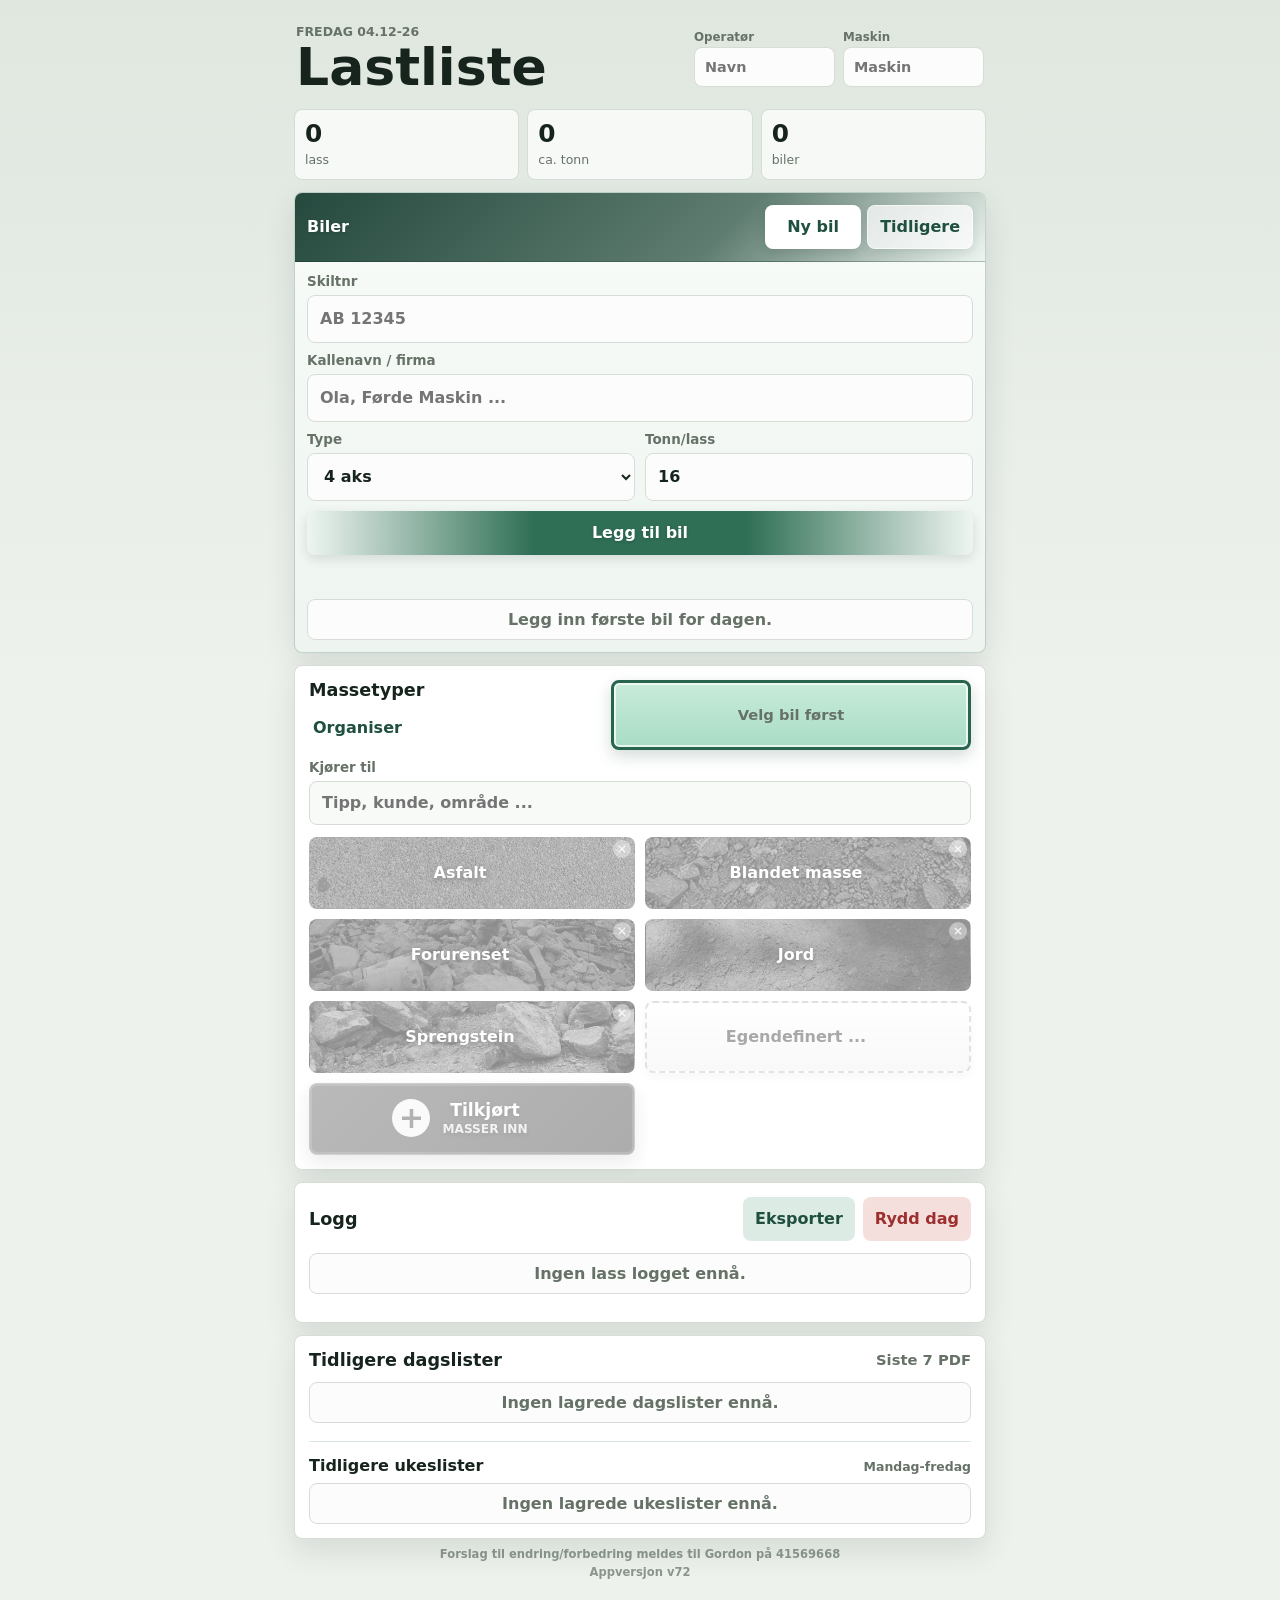
<file: index.html>
<!doctype html>
<html lang="no">
  <head>
    <meta charset="UTF-8" />
    <meta name="viewport" content="width=device-width, initial-scale=1, viewport-fit=cover" />
    <meta name="theme-color" content="#1f3b31" />
    <title>Lastliste</title>
    <link rel="icon" href="./icon.svg" type="image/svg+xml" />
    <link rel="apple-touch-icon" href="./assets/icons/apple-touch-icon.png?v=69" />
    <link rel="manifest" href="./manifest.webmanifest?v=69" />
    <link rel="stylesheet" href="./styles.css?v=72" />
  </head>
  <body>
    <main class="app-shell">
      <header class="topbar">
        <div>
          <p class="eyebrow" id="todayLabel">Dagens lasteliste</p>
          <h1>Lastliste</h1>
        </div>
        <div class="top-actions">
          <form class="crew-form" id="crewForm" autocomplete="off">
            <label>
              Operatør
              <input id="operatorInput" type="text" inputmode="text" placeholder="Navn" />
            </label>
            <label>
              Maskin
              <input id="machineInput" type="text" inputmode="text" placeholder="Maskin" />
            </label>
          </form>
          <button class="icon-button" id="installButton" type="button" hidden aria-label="Installer app">
            <span aria-hidden="true">+</span>
          </button>
        </div>
      </header>

      <section class="summary-strip" aria-label="Dagens oversikt">
        <div>
          <span id="totalLoads">0</span>
          <small>lass</small>
        </div>
        <div>
          <span id="totalTonnes">0</span>
          <small>ca. tonn</small>
        </div>
        <div>
          <span id="activeTrucks">0</span>
          <small>biler</small>
        </div>
      </section>

      <section class="panel truck-panel">
        <div class="section-heading">
          <h2>Biler</h2>
          <div class="truck-heading-actions">
            <button class="primary-button new-truck-button" id="showTruckForm" type="button">Ny bil</button>
            <button class="secondary-button" id="previousTrucksButton" type="button">Tidligere</button>
          </div>
        </div>

        <form class="truck-form" id="truckForm" autocomplete="off">
          <label>
            Skiltnr
            <input id="plateInput" name="plate" type="text" inputmode="text" placeholder="AB 12345" />
          </label>
          <label>
            Kallenavn / firma
            <input id="nameInput" name="name" type="text" inputmode="text" placeholder="Ola, Førde Maskin ..." />
          </label>
          <div class="field-row">
            <label>
              Type
              <select id="axleInput" name="axles">
                <option value="3">3 aks</option>
                <option value="4" selected>4 aks</option>
                <option value="custom">Egendefinert</option>
              </select>
            </label>
            <label>
              Tonn/lass
              <input id="capacityInput" name="capacity" type="number" inputmode="decimal" min="0" step="0.5" value="16" />
            </label>
          </div>
          <div class="truck-form-actions">
            <button class="primary-button" id="addTruckButton" type="submit">Legg til bil</button>
          </div>
          <p class="form-message" id="formMessage" role="status"></p>
        </form>

        <div class="previous-trucks is-hidden" id="previousTrucksPanel"></div>

        <div class="truck-list" id="truckList" aria-label="Registrerte biler"></div>
      </section>

      <section class="panel load-panel">
        <div class="section-heading load-heading">
          <div class="load-title">
            <h2>Massetyper</h2>
            <button class="text-button organize-button" id="organizeButton" type="button">Organiser</button>
          </div>
          <p class="selected-truck" id="selectedTruckLabel">Velg bil først</p>
        </div>
        <label class="destination-field">
          Kjører til
          <input id="destinationInput" type="text" inputmode="text" placeholder="Tipp, kunde, område ..." autocomplete="off" />
          <div class="destination-suggestions is-hidden" id="destinationSuggestions"></div>
        </label>
        <div class="material-grid" id="materialGrid" aria-label="Velg masse"></div>
        <form class="custom-entry is-hidden" id="customEntry" autocomplete="off">
          <label>
            Egen masse
            <input id="customMaterialInput" type="text" inputmode="text" placeholder="MYRMASSE" />
          </label>
          <div class="custom-entry-actions">
            <button class="primary-button" id="saveCustomMaterial" type="submit">Legg til</button>
            <button class="secondary-button" id="cancelCustomMaterial" type="button">Avbryt</button>
          </div>
        </form>
        <div class="overflow-materials is-hidden" id="overflowMaterials" aria-label="Andre masser"></div>
        <div class="delivery-materials is-hidden" id="deliveryMaterials" aria-label="Tilkjørte masser"></div>
        <form class="custom-entry delivery-entry is-hidden" id="deliveryEntry" autocomplete="off">
          <label>
            Egen tilkjørt masse
            <input id="deliveryMaterialInput" type="text" inputmode="text" placeholder="KABELSAND" />
          </label>
          <div class="custom-entry-actions">
            <button class="primary-button" id="saveDeliveryMaterial" type="submit">Legg til</button>
            <button class="secondary-button" id="cancelDeliveryMaterial" type="button">Avbryt</button>
          </div>
        </form>
      </section>

      <section class="panel">
        <div class="section-heading">
          <h2>Logg</h2>
          <div class="actions">
            <button class="secondary-button" id="exportButton" type="button">Eksporter</button>
            <button class="danger-button" id="clearButton" type="button">Rydd dag</button>
          </div>
        </div>
        <div class="log-table" id="logList"></div>
        <div class="material-totals" id="materialTotals"></div>
      </section>

      <section class="panel archive-panel">
        <div class="section-heading">
          <h2>Tidligere dagslister</h2>
          <p>Siste 7 PDF</p>
        </div>
        <div class="archive-list" id="archiveList"></div>
        <div class="archive-subheading">
          <h3>Tidligere ukeslister</h3>
          <p>Mandag-fredag</p>
        </div>
        <div class="archive-list" id="weeklyArchiveList"></div>
      </section>
      <p class="support-note">Forslag til endring/forbedring meldes til Gordon på 41569668</p>
      <footer class="app-version" aria-label="Appversjon">Appversjon v72</footer>
    </main>

    <template id="emptyLogTemplate">
      <div class="empty-state">Ingen lass logget ennå.</div>
    </template>

    <div class="confirm-backdrop is-hidden" id="deleteMaterialDialog" role="dialog" aria-modal="true" aria-labelledby="deleteMaterialTitle">
      <div class="confirm-box">
        <h2 id="deleteMaterialTitle">Slette massetype?</h2>
        <p id="deleteMaterialText">Vil du slette denne massetypen fra valglisten?</p>
        <div class="confirm-actions">
          <button class="danger-button" id="confirmDeleteMaterial" type="button">Slett</button>
          <button class="secondary-button" id="cancelDeleteMaterial" type="button">Avbryt</button>
        </div>
      </div>
    </div>

    <div class="confirm-backdrop is-hidden" id="deletePreviousTruckDialog" role="dialog" aria-modal="true" aria-labelledby="deletePreviousTruckTitle">
      <div class="confirm-box">
        <h2 id="deletePreviousTruckTitle">Slette tidligere bil?</h2>
        <p id="deletePreviousTruckText">Vil du slette denne bilen fra tidligere-listen?</p>
        <div class="confirm-actions">
          <button class="danger-button" id="confirmDeletePreviousTruck" type="button">Slett</button>
          <button class="secondary-button" id="cancelDeletePreviousTruck" type="button">Avbryt</button>
        </div>
      </div>
    </div>


    <div class="confirm-backdrop is-hidden" id="editLogDialog" role="dialog" aria-modal="true" aria-labelledby="editLogTitle">
      <div class="confirm-box edit-log-box">
        <h2 id="editLogTitle">Rediger lass</h2>
        <p>Tidspunktet beholdes.</p>
        <form class="edit-log-form" id="editLogForm" autocomplete="off">
          <label>
            Bil
            <select id="editLogTruck"></select>
          </label>
          <label>
            Type masse
            <select id="editLogMaterial"></select>
          </label>
          <label>
            Tonn
            <input id="editLogTonnes" type="number" min="0" step="0.1" inputmode="decimal" required />
          </label>
          <label class="destination-field" id="editLogDestinationField">
            Kjører til
            <input id="editLogDestination" type="text" inputmode="text" autocomplete="off" />
            <div class="destination-suggestions is-hidden" id="editLogDestinationSuggestionBox"></div>
          </label>
          <div class="confirm-actions">
            <button class="primary-button" id="saveEditLog" type="submit">Lagre</button>
            <button class="secondary-button" id="cancelEditLog" type="button">Avbryt</button>
          </div>
        </form>
      </div>
    </div>

    <div class="confirm-backdrop is-hidden" id="exportDialog" role="dialog" aria-modal="true" aria-labelledby="exportTitle">
      <div class="confirm-box">
        <h2 id="exportTitle">Eksporter dagen</h2>
        <p>Velg hvordan du vil ta vare på lastelisten.</p>
        <div class="export-actions">
          <button class="primary-button" id="sendAllButton" type="button">Send PDF + Excel</button>
          <button class="secondary-button" id="savePdfButton" type="button">Lagre PDF</button>
          <button class="secondary-button" id="cancelExportButton" type="button">Avbryt</button>
        </div>
      </div>
    </div>

    <div class="confirm-backdrop is-hidden" id="finishDayDialog" role="dialog" aria-modal="true" aria-labelledby="finishDayTitle">
      <div class="confirm-box">
        <h2 id="finishDayTitle">Fullføre dagen?</h2>
        <p>Lastelisten ryddes, men biler og massetyper huskes til neste dag.</p>
        <div class="confirm-actions">
          <button class="danger-button" id="confirmFinishDay" type="button">Fullfør dag</button>
          <button class="secondary-button" id="cancelFinishDay" type="button">Fortsett</button>
        </div>
      </div>
    </div>


    <script src="./app.js?v=72" type="module"></script>
  </body>
</html>
</file>
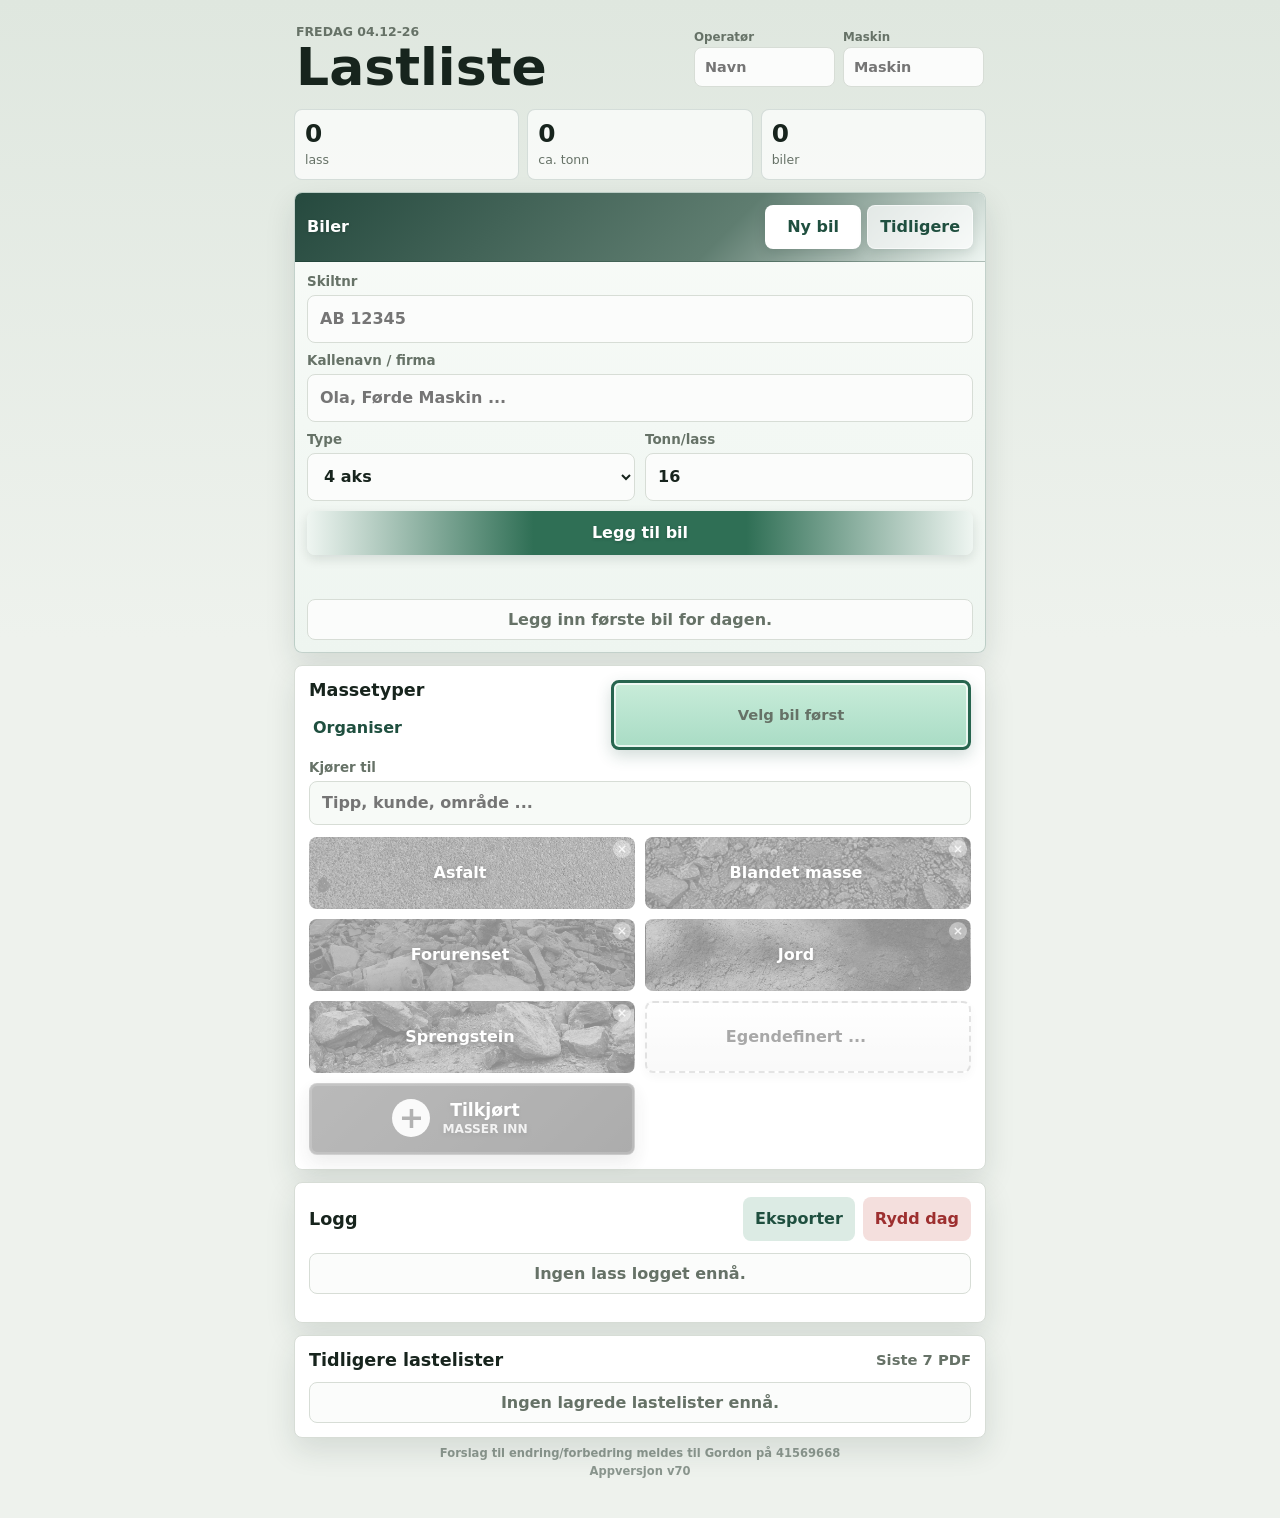
<file: Lasteliste-oppdatering-2026-10-23-v70/index.html>
<!doctype html>
<html lang="no">
  <head>
    <meta charset="UTF-8" />
    <meta name="viewport" content="width=device-width, initial-scale=1, viewport-fit=cover" />
    <meta name="theme-color" content="#1f3b31" />
    <title>Lastliste</title>
    <link rel="icon" href="./icon.svg" type="image/svg+xml" />
    <link rel="apple-touch-icon" href="./assets/icons/apple-touch-icon.png?v=69" />
    <link rel="manifest" href="./manifest.webmanifest?v=69" />
    <link rel="stylesheet" href="./styles.css?v=70" />
  </head>
  <body>
    <main class="app-shell">
      <header class="topbar">
        <div>
          <p class="eyebrow" id="todayLabel">Dagens lasteliste</p>
          <h1>Lastliste</h1>
        </div>
        <div class="top-actions">
          <form class="crew-form" id="crewForm" autocomplete="off">
            <label>
              Operatør
              <input id="operatorInput" type="text" inputmode="text" placeholder="Navn" />
            </label>
            <label>
              Maskin
              <input id="machineInput" type="text" inputmode="text" placeholder="Maskin" />
            </label>
          </form>
          <button class="icon-button" id="installButton" type="button" hidden aria-label="Installer app">
            <span aria-hidden="true">+</span>
          </button>
        </div>
      </header>

      <section class="summary-strip" aria-label="Dagens oversikt">
        <div>
          <span id="totalLoads">0</span>
          <small>lass</small>
        </div>
        <div>
          <span id="totalTonnes">0</span>
          <small>ca. tonn</small>
        </div>
        <div>
          <span id="activeTrucks">0</span>
          <small>biler</small>
        </div>
      </section>

      <section class="panel truck-panel">
        <div class="section-heading">
          <h2>Biler</h2>
          <div class="truck-heading-actions">
            <button class="primary-button new-truck-button" id="showTruckForm" type="button">Ny bil</button>
            <button class="secondary-button" id="previousTrucksButton" type="button">Tidligere</button>
          </div>
        </div>

        <form class="truck-form" id="truckForm" autocomplete="off">
          <label>
            Skiltnr
            <input id="plateInput" name="plate" type="text" inputmode="text" placeholder="AB 12345" />
          </label>
          <label>
            Kallenavn / firma
            <input id="nameInput" name="name" type="text" inputmode="text" placeholder="Ola, Førde Maskin ..." />
          </label>
          <div class="field-row">
            <label>
              Type
              <select id="axleInput" name="axles">
                <option value="3">3 aks</option>
                <option value="4" selected>4 aks</option>
                <option value="custom">Egendefinert</option>
              </select>
            </label>
            <label>
              Tonn/lass
              <input id="capacityInput" name="capacity" type="number" inputmode="decimal" min="0" step="0.5" value="16" />
            </label>
          </div>
          <div class="truck-form-actions">
            <button class="primary-button" id="addTruckButton" type="submit">Legg til bil</button>
          </div>
          <p class="form-message" id="formMessage" role="status"></p>
        </form>

        <div class="previous-trucks is-hidden" id="previousTrucksPanel"></div>

        <div class="truck-list" id="truckList" aria-label="Registrerte biler"></div>
      </section>

      <section class="panel load-panel">
        <div class="section-heading load-heading">
          <div class="load-title">
            <h2>Massetyper</h2>
            <button class="text-button organize-button" id="organizeButton" type="button">Organiser</button>
          </div>
          <p class="selected-truck" id="selectedTruckLabel">Velg bil først</p>
        </div>
        <label class="destination-field">
          Kjører til
          <input id="destinationInput" type="text" inputmode="text" placeholder="Tipp, kunde, område ..." autocomplete="off" />
          <div class="destination-suggestions is-hidden" id="destinationSuggestions"></div>
        </label>
        <div class="material-grid" id="materialGrid" aria-label="Velg masse"></div>
        <form class="custom-entry is-hidden" id="customEntry" autocomplete="off">
          <label>
            Egen masse
            <input id="customMaterialInput" type="text" inputmode="text" placeholder="MYRMASSE" />
          </label>
          <div class="custom-entry-actions">
            <button class="primary-button" id="saveCustomMaterial" type="submit">Legg til</button>
            <button class="secondary-button" id="cancelCustomMaterial" type="button">Avbryt</button>
          </div>
        </form>
        <div class="overflow-materials is-hidden" id="overflowMaterials" aria-label="Andre masser"></div>
        <div class="delivery-materials is-hidden" id="deliveryMaterials" aria-label="Tilkjørte masser"></div>
        <form class="custom-entry delivery-entry is-hidden" id="deliveryEntry" autocomplete="off">
          <label>
            Egen tilkjørt masse
            <input id="deliveryMaterialInput" type="text" inputmode="text" placeholder="KABELSAND" />
          </label>
          <div class="custom-entry-actions">
            <button class="primary-button" id="saveDeliveryMaterial" type="submit">Legg til</button>
            <button class="secondary-button" id="cancelDeliveryMaterial" type="button">Avbryt</button>
          </div>
        </form>
      </section>

      <section class="panel">
        <div class="section-heading">
          <h2>Logg</h2>
          <div class="actions">
            <button class="secondary-button" id="exportButton" type="button">Eksporter</button>
            <button class="danger-button" id="clearButton" type="button">Rydd dag</button>
          </div>
        </div>
        <div class="log-table" id="logList"></div>
        <div class="material-totals" id="materialTotals"></div>
      </section>

      <section class="panel archive-panel">
        <div class="section-heading">
          <h2>Tidligere lastelister</h2>
          <p>Siste 7 PDF</p>
        </div>
        <div class="archive-list" id="archiveList"></div>
      </section>
      <p class="support-note">Forslag til endring/forbedring meldes til Gordon på 41569668</p>
      <footer class="app-version" aria-label="Appversjon">Appversjon v70</footer>
    </main>

    <template id="emptyLogTemplate">
      <div class="empty-state">Ingen lass logget ennå.</div>
    </template>

    <div class="confirm-backdrop is-hidden" id="deleteMaterialDialog" role="dialog" aria-modal="true" aria-labelledby="deleteMaterialTitle">
      <div class="confirm-box">
        <h2 id="deleteMaterialTitle">Slette massetype?</h2>
        <p id="deleteMaterialText">Vil du slette denne massetypen fra valglisten?</p>
        <div class="confirm-actions">
          <button class="danger-button" id="confirmDeleteMaterial" type="button">Slett</button>
          <button class="secondary-button" id="cancelDeleteMaterial" type="button">Avbryt</button>
        </div>
      </div>
    </div>

    <div class="confirm-backdrop is-hidden" id="deletePreviousTruckDialog" role="dialog" aria-modal="true" aria-labelledby="deletePreviousTruckTitle">
      <div class="confirm-box">
        <h2 id="deletePreviousTruckTitle">Slette tidligere bil?</h2>
        <p id="deletePreviousTruckText">Vil du slette denne bilen fra tidligere-listen?</p>
        <div class="confirm-actions">
          <button class="danger-button" id="confirmDeletePreviousTruck" type="button">Slett</button>
          <button class="secondary-button" id="cancelDeletePreviousTruck" type="button">Avbryt</button>
        </div>
      </div>
    </div>


    <div class="confirm-backdrop is-hidden" id="editLogDialog" role="dialog" aria-modal="true" aria-labelledby="editLogTitle">
      <div class="confirm-box edit-log-box">
        <h2 id="editLogTitle">Rediger lass</h2>
        <p>Tidspunktet beholdes.</p>
        <form class="edit-log-form" id="editLogForm" autocomplete="off">
          <label>
            Bil
            <select id="editLogTruck"></select>
          </label>
          <label>
            Type masse
            <select id="editLogMaterial"></select>
          </label>
          <label>
            Tonn
            <input id="editLogTonnes" type="number" min="0" step="0.1" inputmode="decimal" required />
          </label>
          <label class="destination-field" id="editLogDestinationField">
            Kjører til
            <input id="editLogDestination" type="text" inputmode="text" autocomplete="off" />
            <div class="destination-suggestions is-hidden" id="editLogDestinationSuggestionBox"></div>
          </label>
          <div class="confirm-actions">
            <button class="primary-button" id="saveEditLog" type="submit">Lagre</button>
            <button class="secondary-button" id="cancelEditLog" type="button">Avbryt</button>
          </div>
        </form>
      </div>
    </div>

    <div class="confirm-backdrop is-hidden" id="exportDialog" role="dialog" aria-modal="true" aria-labelledby="exportTitle">
      <div class="confirm-box">
        <h2 id="exportTitle">Eksporter dagen</h2>
        <p>Velg hvordan du vil ta vare på lastelisten.</p>
        <div class="export-actions">
          <button class="primary-button" id="sendAllButton" type="button">Send PDF + Excel</button>
          <button class="secondary-button" id="savePdfButton" type="button">Lagre PDF</button>
          <button class="secondary-button" id="cancelExportButton" type="button">Avbryt</button>
        </div>
      </div>
    </div>

    <div class="confirm-backdrop is-hidden" id="finishDayDialog" role="dialog" aria-modal="true" aria-labelledby="finishDayTitle">
      <div class="confirm-box">
        <h2 id="finishDayTitle">Fullføre dagen?</h2>
        <p>Lastelisten ryddes, men biler og massetyper huskes til neste dag.</p>
        <div class="confirm-actions">
          <button class="danger-button" id="confirmFinishDay" type="button">Fullfør dag</button>
          <button class="secondary-button" id="cancelFinishDay" type="button">Fortsett</button>
        </div>
      </div>
    </div>


    <script src="./app.js?v=70" type="module"></script>
  </body>
</html>
</file>
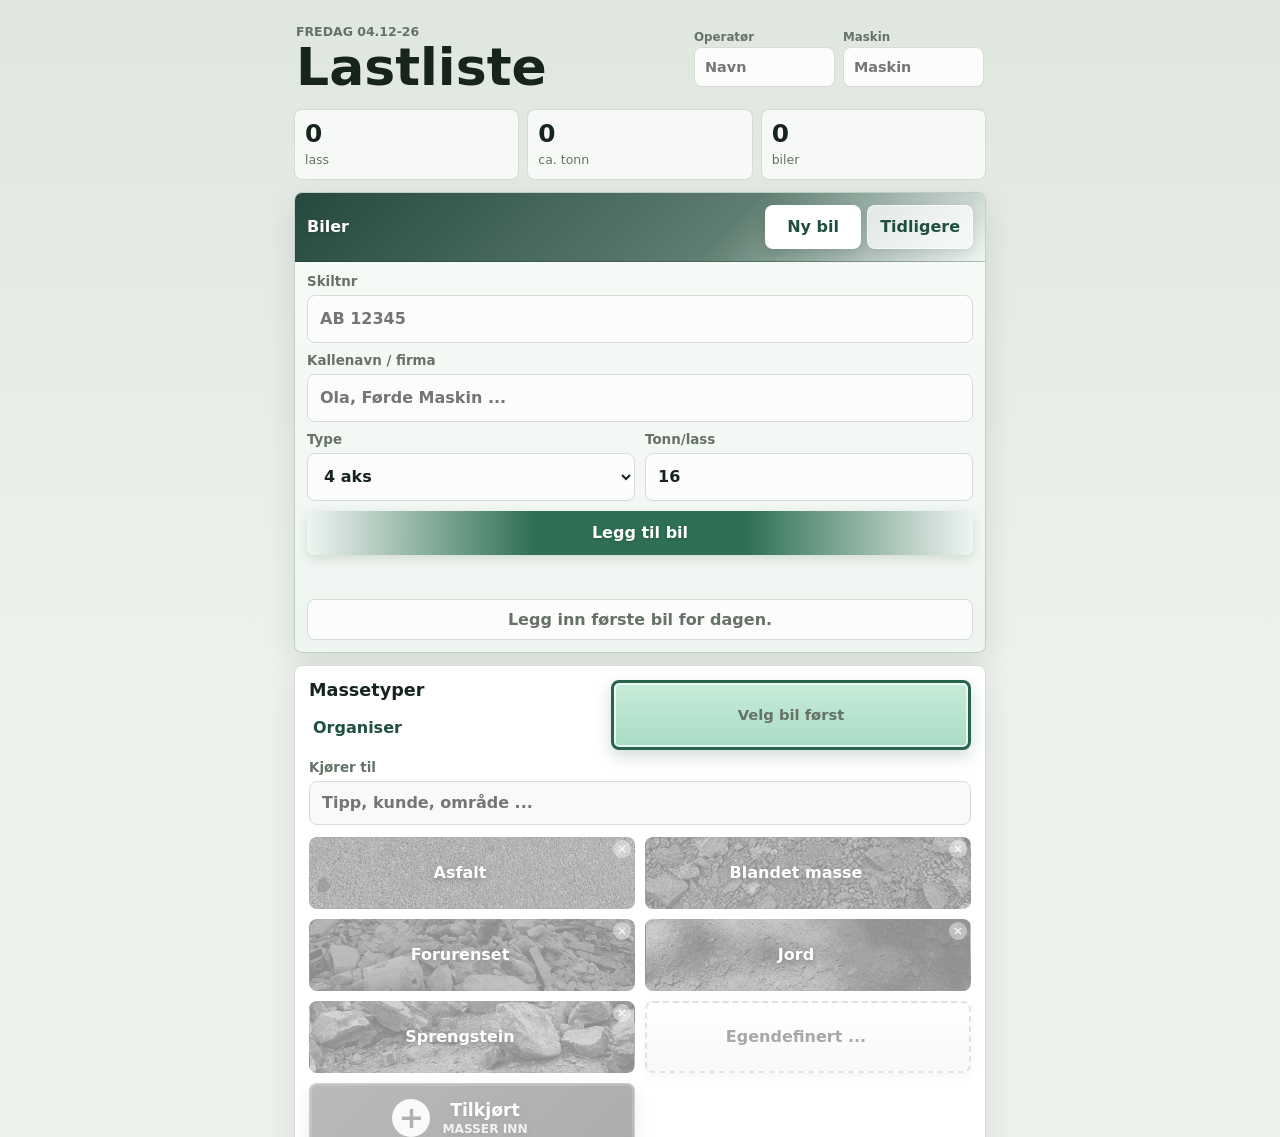
<file: Apne Lasteliste.html>
<!doctype html>
<html lang="no">
  <head>
    <meta charset="UTF-8" />
    <meta http-equiv="refresh" content="0; url=./index.html" />
    <meta name="viewport" content="width=device-width, initial-scale=1" />
    <title>Apne Lastliste</title>
    <style>
      body {
        min-height: 100vh;
        margin: 0;
        display: grid;
        place-items: center;
        background: #eef2ed;
        color: #17241d;
        font-family:
          system-ui,
          -apple-system,
          BlinkMacSystemFont,
          "Segoe UI",
          sans-serif;
      }

      a {
        display: inline-flex;
        align-items: center;
        min-height: 52px;
        border-radius: 10px;
        background: #27654f;
        color: white;
        padding: 0 18px;
        font-size: 1.1rem;
        font-weight: 800;
        text-decoration: none;
      }
    </style>
  </head>
  <body>
    <a href="./index.html">Opne Lastliste</a>
  </body>
</html>
</file>
<file: styles.css>
:root {
  color-scheme: light;
  --bg: #eef2ed;
  --ink: #17241d;
  --muted: #667267;
  --panel: #ffffff;
  --line: #d7ddd6;
  --accent: #27654f;
  --accent-strong: #1f4f3f;
  --accent-soft: #dcebe4;
  --incoming: #16844f;
  --incoming-strong: #0f5f3b;
  --incoming-soft: #dff3e8;
  --warning: #a34f16;
  --danger: #9d2f2f;
  --stone: #5f6767;
  --shadow: 0 12px 30px rgba(28, 49, 39, 0.12);
}

* {
  box-sizing: border-box;
}

body {
  margin: 0;
  min-height: 100vh;
  background: linear-gradient(180deg, #dfe7df 0%, var(--bg) 42%);
  color: var(--ink);
  font-family: Inter, ui-sans-serif, system-ui, -apple-system, BlinkMacSystemFont, "Segoe UI", sans-serif;
}

button,
input,
select {
  font: inherit;
}

button {
  touch-action: manipulation;
}

.app-shell {
  width: min(100%, 720px);
  margin: 0 auto;
  padding: max(18px, env(safe-area-inset-top)) 14px max(28px, env(safe-area-inset-bottom));
}

.topbar {
  display: flex;
  align-items: center;
  justify-content: space-between;
  gap: 16px;
  padding: 6px 2px 16px;
}

.top-actions {
  display: flex;
  align-items: flex-start;
  gap: 8px;
  flex-shrink: 0;
  min-width: 0;
}

.crew-form {
  display: grid;
  grid-template-columns: 1fr 1fr;
  gap: 8px;
  width: min(52vw, 290px);
}

.crew-form label {
  gap: 3px;
  color: var(--muted);
  font-size: 0.74rem;
  font-weight: 800;
}

.crew-form input {
  height: 40px;
  border-radius: 8px;
  padding: 0 10px;
  font-size: 0.9rem;
  font-weight: 800;
}

.eyebrow {
  margin: 0 0 3px;
  color: var(--muted);
  font-size: 0.78rem;
  font-weight: 700;
  letter-spacing: 0;
  text-transform: uppercase;
}

h1,
h2,
p {
  margin: 0;
}

h1 {
  font-size: clamp(2rem, 12vw, 3.25rem);
  line-height: 0.98;
}

h2 {
  font-size: 1.1rem;
}

.summary-strip {
  display: grid;
  grid-template-columns: repeat(3, 1fr);
  gap: 8px;
  margin-bottom: 12px;
}

.summary-strip div {
  min-width: 0;
  border: 1px solid rgba(31, 79, 63, 0.16);
  border-radius: 8px;
  background: rgba(255, 255, 255, 0.7);
  padding: 12px 10px;
}

.summary-strip span {
  display: block;
  font-size: 1.55rem;
  font-weight: 800;
  line-height: 1;
}

.summary-strip small {
  display: block;
  margin-top: 5px;
  color: var(--muted);
  font-size: 0.78rem;
}

.panel {
  margin-top: 12px;
  border: 1px solid var(--line);
  border-radius: 8px;
  background: var(--panel);
  box-shadow: var(--shadow);
  padding: 14px;
}

.truck-panel {
  overflow: hidden;
  border-color: rgba(31, 79, 63, 0.24);
  background: linear-gradient(180deg, #f8fbf8 0%, #eef5f0 100%);
  padding: 12px;
}

.truck-panel .section-heading {
  margin: -12px -12px 12px;
  border-bottom: 1px solid rgba(14, 48, 36, 0.16);
  background: linear-gradient(135deg, #25493e 0%, #5f7d70 62%, #eef5f1 100%);
  padding: 12px;
}

.truck-panel h2 {
  color: white;
  text-shadow: 0 1px 3px rgba(16, 47, 36, 0.24);
  font-size: 1rem;
  letter-spacing: 0;
}

.section-heading {
  display: flex;
  align-items: center;
  justify-content: space-between;
  gap: 12px;
  margin-bottom: 12px;
}

.section-heading p {
  color: var(--muted);
  font-size: 0.92rem;
  font-weight: 700;
  text-align: right;
}

.load-heading {
  align-items: stretch;
}

.load-title {
  display: grid;
  gap: 6px;
}

.organize-button {
  min-height: 32px;
  justify-self: start;
  border: 1px solid var(--line);
  background: #fbfcfb;
  padding: 0 10px;
}

.organize-button.is-active {
  border-color: var(--accent);
  background: var(--accent);
  color: white;
}

.selected-truck {
  display: flex;
  flex-direction: column;
  align-items: center;
  justify-content: center;
  min-width: min(68%, 360px);
  max-width: 72%;
  border: 3px solid var(--accent);
  border-radius: 8px;
  background: linear-gradient(180deg, #c8ecd9 0%, #a9dcc5 100%);
  color: var(--accent-strong);
  padding: 13px 14px;
  font-size: 1.16rem;
  font-weight: 950;
  line-height: 1.08;
  overflow-wrap: anywhere;
  text-align: center;
  box-shadow: inset 0 0 0 2px rgba(255, 255, 255, 0.72), 0 6px 16px rgba(31, 79, 63, 0.2);
}

.section-heading .selected-truck {
  text-align: center;
}

.selected-truck-name {
  display: block;
  font-size: 1.48rem;
  font-weight: 950;
  line-height: 1.05;
  overflow-wrap: anywhere;
}

.selected-truck-label {
  margin-bottom: 5px;
  color: #173b2e;
  font-size: 0.78rem;
  font-weight: 900;
  letter-spacing: 0;
  line-height: 1;
  text-transform: uppercase;
}

.selected-truck.is-actionable {
  cursor: pointer;
}

.selected-truck.is-actionable:hover,
.selected-truck.is-actionable:focus-visible {
  border-color: var(--accent);
  background: #edf7f1;
}

.truck-form {
  display: grid;
  gap: 10px;
  margin-bottom: 14px;
}

.truck-form.is-collapsed {
  display: none;
}

label {
  display: grid;
  gap: 6px;
  color: var(--muted);
  font-size: 0.84rem;
  font-weight: 700;
}

.destination-field {
  position: relative;
}

.form-message {
  min-height: 20px;
  color: var(--danger);
  font-size: 0.88rem;
  font-weight: 800;
}

input,
select {
  width: 100%;
  height: 48px;
  border: 1px solid var(--line);
  border-radius: 8px;
  background: #fbfcfb;
  color: var(--ink);
  padding: 0 12px;
  font-size: 1rem;
}

.crew-form input.is-required-warning {
  border-color: var(--danger);
  background: #fff1f1;
  color: var(--danger);
  box-shadow: 0 0 0 3px rgba(157, 47, 47, 0.18);
}

.crew-form input.is-required-warning::placeholder {
  color: rgba(157, 47, 47, 0.72);
}

input:focus,
select:focus,
button:focus-visible {
  outline: 3px solid rgba(39, 101, 79, 0.22);
  outline-offset: 2px;
}

.field-row {
  display: grid;
  grid-template-columns: 1fr 1fr;
  gap: 10px;
}

.truck-form-actions {
  display: grid;
  grid-template-columns: 1fr;
  gap: 8px;
}

.truck-heading-actions {
  display: grid;
  grid-template-columns: auto auto;
  gap: 6px;
  align-items: center;
}

.new-truck-button {
  min-width: 96px;
  padding: 0 14px;
}

.truck-panel .new-truck-button {
  border: 1px solid rgba(255, 255, 255, 0.34);
  background: white;
  color: var(--accent-strong);
  box-shadow: 0 4px 12px rgba(12, 37, 28, 0.14);
}

.truck-panel #addTruckButton {
  background: linear-gradient(90deg, rgba(238, 245, 241, 0.72) 0%, #2f6f55 34%, #2f6f55 66%, rgba(238, 245, 241, 0.72) 100%);
  color: white;
  text-shadow: 0 1px 3px rgba(16, 47, 36, 0.32);
  box-shadow: 0 4px 12px rgba(12, 37, 28, 0.12);
}

.truck-panel #previousTrucksButton {
  border: 1px solid rgba(255, 255, 255, 0.56);
  background: rgba(255, 255, 255, 0.72);
  color: var(--accent-strong);
  box-shadow: 0 3px 10px rgba(12, 37, 28, 0.1);
}

.primary-button,
.secondary-button,
.danger-button,
.text-button,
.icon-button {
  min-height: 44px;
  border: 0;
  border-radius: 8px;
  cursor: pointer;
  font-weight: 800;
}

.primary-button {
  background: var(--accent);
  color: white;
}

.secondary-button {
  background: var(--accent-soft);
  color: var(--accent-strong);
  padding: 0 12px;
}

.danger-button {
  background: #f4dfdd;
  color: var(--danger);
  padding: 0 12px;
}

.text-button {
  background: transparent;
  color: var(--accent-strong);
  padding: 0 4px;
}

.icon-button {
  width: 48px;
  background: var(--accent);
  color: white;
  font-size: 1.5rem;
}

.truck-list {
  display: grid;
  gap: 7px;
}

.truck-list.is-hidden {
  display: none;
}

.truck-list.is-pair,
.truck-list.is-compact {
  grid-template-columns: repeat(2, minmax(0, 1fr));
}

.truck-list.is-dense {
  grid-template-columns: repeat(3, minmax(0, 1fr));
  gap: 6px;
}

.previous-trucks {
  display: grid;
  gap: 8px;
  margin-top: 10px;
}

.previous-trucks.is-hidden {
  display: none;
}

.previous-truck-item {
  display: grid;
  grid-template-columns: 1fr 34px;
  align-items: stretch;
  min-height: 46px;
  border: 1px solid rgba(39, 101, 79, 0.16);
  border-radius: 8px;
  background: rgba(255, 255, 255, 0.88);
  box-shadow: 0 2px 7px rgba(28, 49, 39, 0.05);
  overflow: hidden;
}

.previous-truck-item.is-added {
  border-color: rgba(39, 101, 79, 0.34);
  background: var(--accent-soft);
}

.previous-truck {
  min-width: 0;
  border: 0;
  background: transparent;
  color: var(--ink);
  padding: 8px 10px;
  cursor: pointer;
  font-weight: 850;
  text-align: center;
  overflow-wrap: anywhere;
}

.previous-truck-item.is-added .previous-truck {
  color: var(--accent-strong);
}

.delete-previous-truck {
  width: 34px;
  min-height: 34px;
  align-self: stretch;
  border: 0;
  border-left: 1px solid rgba(23, 36, 29, 0.08);
  background: transparent;
  color: rgba(157, 47, 47, 0.68);
  cursor: pointer;
  font-size: 1rem;
  font-weight: 900;
}

.delete-previous-truck:focus-visible,
.delete-previous-truck:hover {
  background: #f4dfdd;
  color: var(--danger);
}

.truck-card {
  display: grid;
  grid-template-columns: minmax(0, 1fr);
  align-items: center;
  gap: 10px;
  width: 100%;
  min-height: 62px;
  border: 1px solid rgba(39, 101, 79, 0.16);
  border-left: 4px solid rgba(39, 101, 79, 0.22);
  border-radius: 8px;
  background: rgba(255, 255, 255, 0.9);
  color: var(--ink);
  padding: 10px 12px 10px 10px;
  box-shadow: 0 2px 9px rgba(28, 49, 39, 0.06);
}

.truck-select {
  display: grid;
  grid-template-columns: minmax(0, 1fr) auto;
  align-items: center;
  gap: 10px;
  min-width: 0;
  min-height: 38px;
  border: 0;
  background: transparent;
  color: inherit;
  padding: 0;
  text-align: left;
  cursor: pointer;
  user-select: none;
  -webkit-user-select: none;
  -webkit-touch-callout: none;
}

.truck-list.is-compact .truck-card,
.truck-list.is-dense .truck-card {
  min-height: 48px;
  gap: 6px;
  padding: 8px 8px 8px 7px;
}

.truck-list.is-dense .truck-card {
  grid-template-columns: 1fr;
  align-content: center;
  min-height: 44px;
  text-align: center;
}

.truck-list.is-dense .truck-select {
  grid-template-columns: 1fr;
  justify-items: center;
  gap: 4px;
  text-align: center;
}

.truck-card.is-selected {
  border-color: var(--accent);
  border-left-color: var(--accent);
  background: linear-gradient(180deg, #d9eee4 0%, #cde6da 100%);
  box-shadow: inset 0 0 0 1px rgba(39, 101, 79, 0.28), 0 3px 10px rgba(31, 79, 63, 0.14);
}

.truck-plate {
  display: block;
  font-size: 1.15rem;
  font-weight: 900;
  letter-spacing: 0;
  overflow-wrap: anywhere;
}

.truck-list.is-compact .truck-plate {
  font-size: 1rem;
  line-height: 1.05;
}

.truck-list.is-dense .truck-plate {
  display: -webkit-box;
  min-height: 2.05em;
  overflow: hidden;
  font-size: 0.86rem;
  line-height: 1.04;
  -webkit-box-orient: vertical;
  -webkit-line-clamp: 2;
}

.truck-meta,
.truck-count {
  color: var(--muted);
  font-size: 0.84rem;
  font-weight: 700;
}

.truck-list.is-compact .truck-meta,
.truck-list.is-dense .truck-meta {
  display: none;
}

.truck-count {
  border-radius: 999px;
  background: rgba(39, 101, 79, 0.08);
  color: var(--accent-strong);
  padding: 4px 7px;
  font-weight: 900;
  text-align: right;
  white-space: nowrap;
}

.truck-list.is-compact .truck-count,
.truck-list.is-dense .truck-count {
  border-radius: 999px;
  background: rgba(39, 101, 79, 0.1);
  color: var(--accent-strong);
  padding: 3px 6px;
  font-size: 0.72rem;
  font-weight: 900;
  white-space: nowrap;
}

.truck-list.is-dense .truck-count {
  justify-self: center;
  padding: 2px 6px;
  font-size: 0.68rem;
}

.material-grid {
  display: grid;
  grid-template-columns: repeat(2, minmax(0, 1fr));
  gap: 10px;
}

.material-tile {
  position: relative;
  min-width: 0;
}

.material-tile-other,
.material-tile-incoming {
  width: 100%;
}

.material-tile-other .custom-toggle {
  background: linear-gradient(180deg, #ffffff 0%, #eef3f1 100%);
  border: 2px dashed rgba(39, 101, 79, 0.34);
  box-shadow: 0 4px 12px rgba(31, 42, 39, 0.08);
  color: #2f4640;
  text-shadow: none;
}

.material-tile-other .custom-toggle:focus-visible,
.material-tile-other .custom-toggle:hover {
  background: linear-gradient(180deg, #f8fbfa 0%, #e3ede9 100%);
  border-color: rgba(39, 101, 79, 0.58);
  color: var(--accent-strong);
}

.material-tile-incoming .incoming-toggle {
  position: relative;
  display: flex;
  align-items: center;
  justify-content: center;
  gap: 12px;
  overflow: hidden;
  background: linear-gradient(135deg, #13824f 0%, #075f3a 100%);
  border-color: rgba(255, 255, 255, 0.34);
  box-shadow: inset 0 0 0 2px rgba(255, 255, 255, 0.16), 0 8px 18px rgba(13, 91, 55, 0.22);
  text-align: center;
  text-shadow: 0 2px 5px rgba(0, 0, 0, 0.36);
}

.material-tile-incoming .incoming-toggle strong,
.material-tile-incoming .incoming-toggle small {
  display: block;
  line-height: 1.05;
}

.material-tile-incoming .incoming-toggle strong {
  font-size: 1.08rem;
}

.material-tile-incoming .incoming-toggle small {
  margin-top: 4px;
  color: rgba(255, 255, 255, 0.86);
  font-size: 0.76rem;
  font-weight: 900;
  text-transform: uppercase;
}

.incoming-plus {
  display: flex;
  align-items: center;
  justify-content: center;
  width: 38px;
  height: 38px;
  border-radius: 50%;
  background: rgba(255, 255, 255, 0.94);
  color: #087044;
  font-size: 1.9rem;
  font-weight: 900;
  line-height: 0.9;
  transform: translateY(-1px);
  text-shadow: none;
}

.material-tile.is-dragging {
  opacity: 0.62;
}

.material-grid.is-organizing .material-tile-main .material-button {
  cursor: grab;
  touch-action: none;
}

.material-grid.is-organizing .material-tile-main.is-dragging .material-button {
  cursor: grabbing;
}

.material-tile.is-drag-over .material-button {
  outline: 3px solid rgba(39, 101, 79, 0.34);
  outline-offset: 2px;
}

.material-button,
.custom-material-button {
  width: 100%;
  min-height: 72px;
  border: 1px solid rgba(23, 36, 29, 0.1);
  border-radius: 8px;
  color: white;
  padding: 10px;
  font-size: 1rem;
  font-weight: 900;
  cursor: pointer;
}

.material-button {
  padding-right: 34px;
  background-position: center;
  background-size: cover;
  text-shadow: 0 2px 4px rgba(0, 0, 0, 0.78), 0 0 10px rgba(0, 0, 0, 0.45);
}

.mass-asfalt {
  background-image: linear-gradient(rgba(0, 0, 0, 0.34), rgba(0, 0, 0, 0.34)), url("./assets/masser/asfalt.jpg");
}

.mass-sprengstein {
  background-image: linear-gradient(rgba(0, 0, 0, 0.32), rgba(0, 0, 0, 0.32)), url("./assets/masser/sprengstein.jpg");
}

.mass-forurenset {
  background-image: linear-gradient(rgba(0, 0, 0, 0.38), rgba(0, 0, 0, 0.38)), url("./assets/masser/forurenset.jpg");
}

.mass-jord {
  background-image: linear-gradient(rgba(0, 0, 0, 0.36), rgba(0, 0, 0, 0.36)), url("./assets/masser/jord.jpg");
}

.mass-blandet-masse {
  background-image: linear-gradient(rgba(0, 0, 0, 0.34), rgba(0, 0, 0, 0.34)), url("./assets/masser/blandet-masse.png");
}

.destination-field {
  margin: -2px 0 12px;
}

.destination-field input {
  height: 44px;
  background: #f7faf7;
  font-weight: 800;
}

.destination-suggestions {
  position: absolute;
  top: calc(100% + 4px);
  left: 0;
  right: 0;
  z-index: 5;
  display: grid;
  gap: 4px;
  border: 1px solid rgba(39, 101, 79, 0.18);
  border-radius: 8px;
  background: white;
  box-shadow: 0 10px 24px rgba(28, 49, 39, 0.16);
  padding: 6px;
}

.destination-suggestions.is-hidden {
  display: none;
}

.destination-suggestion {
  display: grid;
  grid-template-columns: minmax(0, 1fr) 30px;
  align-items: stretch;
  min-height: 38px;
  border-radius: 7px;
  background: #f7faf7;
  overflow: hidden;
}

.destination-suggestion > button {
  border: 0;
  background: transparent;
  color: var(--accent-strong);
  cursor: pointer;
  font-weight: 850;
}

.destination-suggestion > button:first-child {
  min-width: 0;
  padding: 8px 10px;
  text-align: left;
  overflow-wrap: anywhere;
}

.destination-remove {
  color: rgba(157, 47, 47, 0.62) !important;
  font-size: 0.9rem;
  font-weight: 900;
}

.destination-remove:hover,
.destination-remove:focus-visible {
  background: #f4dfdd;
  color: var(--danger) !important;
}

.material-button,
.custom-material-button {
  position: relative;
  overflow: hidden;
}

.material-button.is-confirmed,
.custom-material-button.is-confirmed {
  animation: material-confirm 2100ms ease-out;
}

.material-button.is-confirmed::after,
.custom-material-button.is-confirmed::after {
  content: "✓\A LASS REGISTRERT";
  position: absolute;
  inset: 0;
  z-index: 2;
  display: grid;
  place-content: center;
  white-space: pre;
  background: rgba(9, 115, 70, 0.9);
  color: #fff;
  font-size: 0.86rem;
  font-weight: 950;
  line-height: 1.15;
  letter-spacing: 0;
  text-align: center;
  text-shadow: none;
  pointer-events: none;
  animation: load-confirmation 2100ms ease-out both;
}

@keyframes load-confirmation {
  0% { opacity: 0; transform: scale(0.9); }
  8%, 72% { opacity: 1; transform: scale(1); }
  100% { opacity: 0; transform: scale(1.03); }
}

@keyframes material-confirm {
  0% {
    box-shadow: 0 0 0 0 rgba(255, 255, 255, 0.95), 0 0 0 0 rgba(255, 215, 92, 0.72);
    filter: brightness(1.32) saturate(1.12);
    transform: scale(1.025);
  }

  55% {
    box-shadow: 0 0 0 5px rgba(255, 255, 255, 0.78), 0 0 0 11px rgba(255, 215, 92, 0.36);
    filter: brightness(1.18) saturate(1.06);
  }

  100% {
    box-shadow: none;
    filter: brightness(1);
    transform: scale(1);
  }
}

.drag-hint {
  display: none;
  position: absolute;
  left: 8px;
  bottom: 6px;
  border-radius: 999px;
  background: rgba(255, 255, 255, 0.78);
  color: rgba(23, 36, 29, 0.74);
  padding: 2px 7px;
  font-size: 0.68rem;
  font-weight: 900;
  pointer-events: none;
}

.material-grid.is-organizing .drag-hint {
  display: inline-flex;
}

.delete-material {
  position: absolute;
  top: 3px;
  right: 4px;
  width: 18px;
  min-height: 18px;
  border: 0;
  border-radius: 999px;
  background: rgba(255, 255, 255, 0.42);
  color: rgba(255, 255, 255, 0.82);
  cursor: pointer;
  font-size: 0.78rem;
  font-weight: 900;
  line-height: 1;
  padding: 0;
}

.delete-material:focus-visible,
.delete-material:hover {
  background: #f4dfdd;
  color: var(--danger);
}

.material-button:disabled,
.custom-material-button:disabled {
  cursor: not-allowed;
  filter: grayscale(1);
  opacity: 0.45;
}

.custom-entry {
  display: grid;
  gap: 10px;
  margin-top: 10px;
  border: 1px solid var(--line);
  border-radius: 8px;
  background: #fbfcfb;
  padding: 10px;
}

.custom-entry.is-hidden {
  display: none;
}

.custom-entry-actions {
  display: grid;
  grid-template-columns: 1fr 1fr;
  gap: 8px;
}

.overflow-materials,
.delivery-materials {
  display: grid;
  grid-template-columns: repeat(2, minmax(0, 1fr));
  gap: 8px;
  margin-top: 10px;
}

.overflow-materials.is-hidden,
.delivery-materials.is-hidden {
  display: none;
}

.delivery-materials {
  border: 1px solid rgba(22, 132, 79, 0.24);
  border-radius: 8px;
  background: linear-gradient(180deg, #f3fbf6 0%, #e4f4eb 100%);
  padding: 10px;
}

.delivery-entry {
  border-color: rgba(22, 132, 79, 0.28);
  background: #f5fbf7;
}

.incoming-material-button,
.incoming-add-button {
  border-color: rgba(22, 132, 79, 0.22);
  background: white;
  color: var(--incoming-strong);
}

.incoming-add-button {
  border-style: dashed;
  background: var(--incoming-soft);
}

.custom-material-button {
  min-height: 52px;
  background: #edf4ef;
  color: var(--accent-strong);
  padding: 8px 10px;
}

.custom-empty {
  grid-column: 1 / -1;
  color: var(--muted);
  font-size: 0.88rem;
  font-weight: 700;
  text-align: center;
}

.actions {
  display: flex;
  gap: 8px;
}

.log-table {
  display: grid;
  gap: 8px;
  margin: 0;
  padding: 0;
}

.empty-state {
  border: 1px solid var(--line);
  border-radius: 8px;
  background: #fbfcfb;
  padding: 10px 12px;
}

.log-row {
  display: grid;
  grid-template-columns: 52px minmax(68px, 1fr) minmax(72px, 0.95fr) minmax(64px, 0.85fr) 38px 34px;
  align-items: center;
  gap: 8px;
  min-height: 48px;
  border: 1px solid var(--line);
  border-radius: 8px;
  background: #fbfcfb;
  padding: 8px 10px;
  font-size: 0.88rem;
}

.log-date-divider {
  margin-top: 6px;
  border-top: 2px solid #bd4d4d;
  color: #9b3838;
  font-size: 0.8rem;
  font-weight: 900;
  padding: 8px 2px 0;
}

.log-row.is-incoming {
  border-color: rgba(22, 132, 79, 0.28);
  background: linear-gradient(180deg, #ecf8f1 0%, #dcf1e5 100%);
}

.log-row.is-incoming .log-material {
  color: var(--incoming-strong);
}

.log-header {
  min-height: 34px;
  background: #edf4ef;
  color: var(--accent-strong);
  font-size: 0.76rem;
  font-weight: 900;
  text-transform: uppercase;
}

.log-time {
  color: var(--muted);
  font-size: 0.86rem;
  font-weight: 800;
}

.log-truck,
.log-material,
.log-destination {
  min-width: 0;
  overflow-wrap: anywhere;
  font-weight: 800;
}

.log-destination {
  color: var(--muted);
}

.log-tonnes {
  color: var(--muted);
  font-weight: 900;
  text-align: right;
}

.delete-log {
  width: 34px;
  min-height: 34px;
  border: 0;
  border-radius: 8px;
  background: #f2e9e5;
  color: var(--warning);
  font-size: 1.1rem;
  font-weight: 900;
}

.material-totals {
  margin-top: 14px;
}

.material-totals h3 {
  margin: 0 0 8px;
  font-size: 0.95rem;
}

.totals-grid {
  display: flex;
  flex-wrap: wrap;
  gap: 8px;
}

.totals-grid span {
  border: 1px solid var(--line);
  border-radius: 8px;
  background: #fbfcfb;
  padding: 8px 10px;
  color: var(--muted);
  font-size: 0.85rem;
  font-weight: 900;
}

.totals-grid span.is-incoming-total {
  border-color: rgba(22, 132, 79, 0.25);
  background: var(--incoming-soft);
  color: var(--incoming-strong);
}


.archive-panel {
  margin-bottom: 8px;
}

.archive-list {
  display: grid;
  gap: 8px;
}

.archive-subheading {
  display: flex;
  align-items: baseline;
  justify-content: space-between;
  gap: 10px;
  margin: 18px 0 8px;
  border-top: 1px solid rgba(39, 101, 79, 0.16);
  padding-top: 14px;
}

.archive-subheading h3,
.archive-subheading p {
  margin: 0;
}

.archive-subheading h3 {
  color: var(--ink);
  font-size: 1rem;
}

.archive-subheading p {
  color: var(--muted);
  font-size: 0.78rem;
  font-weight: 750;
}

.archive-item {
  display: grid;
  grid-template-columns: minmax(0, 1fr) auto;
  align-items: center;
  gap: 8px;
  min-height: 48px;
  border: 1px solid rgba(39, 101, 79, 0.16);
  border-radius: 8px;
  background: #fbfcfb;
  padding: 8px 10px;
}

.archive-item span {
  min-width: 0;
  color: var(--ink);
  font-size: 0.9rem;
  font-weight: 850;
  overflow-wrap: anywhere;
}

.archive-open {
  min-height: 36px;
  padding: 0 12px;
}

.support-note {
  margin: 2px 0 2px;
  color: rgba(66, 82, 72, 0.58);
  font-size: 0.72rem;
  font-weight: 700;
  letter-spacing: 0;
  text-align: center;
}

.app-version {
  color: rgba(66, 82, 72, 0.58);
  font-size: 0.72rem;
  font-weight: 700;
  letter-spacing: 0;
  text-align: center;
  padding: 2px 0 12px;
}

.confirm-backdrop {
  position: fixed;
  inset: 0;
  z-index: 10;
  display: grid;
  place-items: center;
  background: rgba(23, 36, 29, 0.38);
  padding: 18px;
}

.confirm-backdrop.is-hidden {
  display: none;
}

.confirm-box {
  width: min(100%, 360px);
  border-radius: 8px;
  background: white;
  box-shadow: 0 20px 50px rgba(23, 36, 29, 0.28);
  padding: 16px;
}

.confirm-box h2 {
  margin-bottom: 8px;
}

.confirm-box p {
  color: var(--muted);
  font-weight: 700;
}




.edit-log-form {
  display: grid;
  gap: 10px;
  margin-top: 12px;
}

.edit-log-form input:disabled {
  background: #edf4ef;
  color: var(--muted);
}

.log-row:not(.log-header) {
  cursor: pointer;
}

.confirm-actions {
  display: grid;
  grid-template-columns: 1fr 1fr;
  gap: 8px;
  margin-top: 14px;
}

.export-actions {
  display: grid;
  gap: 8px;
  margin-top: 14px;
}

.empty-state {
  color: var(--muted);
  font-weight: 700;
  text-align: center;
}

@media (max-width: 520px) {
  .topbar {
    align-items: flex-start;
  }

  .crew-form {
    grid-template-columns: 1fr;
    width: 152px;
  }

  .log-row {
    grid-template-columns: 42px minmax(54px, 1fr) minmax(56px, 0.9fr) minmax(52px, 0.85fr) 32px 32px;
    gap: 6px;
    padding: 8px;
    font-size: 0.76rem;
  }
}

@media (max-width: 380px) {
  .truck-heading-actions {
    grid-template-columns: 1fr;
  }

  .field-row,
  .truck-form-actions,
  .material-grid,
  .overflow-materials,
  .delivery-materials {
    grid-template-columns: 1fr;
  }

  .truck-list.is-pair,
  .truck-list.is-compact {
    grid-template-columns: repeat(2, minmax(0, 1fr));
  }

  .truck-list.is-dense {
    grid-template-columns: repeat(3, minmax(0, 1fr));
  }

  .selected-truck {
    min-width: 170px;
    max-width: 70%;
    font-size: 1.08rem;
  }

  .actions {
    flex-direction: column;
    align-items: stretch;
  }

  .log-row {
    grid-template-columns: 40px minmax(48px, 1fr) minmax(52px, 0.9fr) minmax(48px, 0.85fr) 30px 30px;
  }
}
</file>
<file: Lasteliste-oppdatering-2026-10-23-v70/styles.css>
:root {
  color-scheme: light;
  --bg: #eef2ed;
  --ink: #17241d;
  --muted: #667267;
  --panel: #ffffff;
  --line: #d7ddd6;
  --accent: #27654f;
  --accent-strong: #1f4f3f;
  --accent-soft: #dcebe4;
  --incoming: #16844f;
  --incoming-strong: #0f5f3b;
  --incoming-soft: #dff3e8;
  --warning: #a34f16;
  --danger: #9d2f2f;
  --stone: #5f6767;
  --shadow: 0 12px 30px rgba(28, 49, 39, 0.12);
}

* {
  box-sizing: border-box;
}

body {
  margin: 0;
  min-height: 100vh;
  background: linear-gradient(180deg, #dfe7df 0%, var(--bg) 42%);
  color: var(--ink);
  font-family: Inter, ui-sans-serif, system-ui, -apple-system, BlinkMacSystemFont, "Segoe UI", sans-serif;
}

button,
input,
select {
  font: inherit;
}

button {
  touch-action: manipulation;
}

.app-shell {
  width: min(100%, 720px);
  margin: 0 auto;
  padding: max(18px, env(safe-area-inset-top)) 14px max(28px, env(safe-area-inset-bottom));
}

.topbar {
  display: flex;
  align-items: center;
  justify-content: space-between;
  gap: 16px;
  padding: 6px 2px 16px;
}

.top-actions {
  display: flex;
  align-items: flex-start;
  gap: 8px;
  flex-shrink: 0;
  min-width: 0;
}

.crew-form {
  display: grid;
  grid-template-columns: 1fr 1fr;
  gap: 8px;
  width: min(52vw, 290px);
}

.crew-form label {
  gap: 3px;
  color: var(--muted);
  font-size: 0.74rem;
  font-weight: 800;
}

.crew-form input {
  height: 40px;
  border-radius: 8px;
  padding: 0 10px;
  font-size: 0.9rem;
  font-weight: 800;
}

.eyebrow {
  margin: 0 0 3px;
  color: var(--muted);
  font-size: 0.78rem;
  font-weight: 700;
  letter-spacing: 0;
  text-transform: uppercase;
}

h1,
h2,
p {
  margin: 0;
}

h1 {
  font-size: clamp(2rem, 12vw, 3.25rem);
  line-height: 0.98;
}

h2 {
  font-size: 1.1rem;
}

.summary-strip {
  display: grid;
  grid-template-columns: repeat(3, 1fr);
  gap: 8px;
  margin-bottom: 12px;
}

.summary-strip div {
  min-width: 0;
  border: 1px solid rgba(31, 79, 63, 0.16);
  border-radius: 8px;
  background: rgba(255, 255, 255, 0.7);
  padding: 12px 10px;
}

.summary-strip span {
  display: block;
  font-size: 1.55rem;
  font-weight: 800;
  line-height: 1;
}

.summary-strip small {
  display: block;
  margin-top: 5px;
  color: var(--muted);
  font-size: 0.78rem;
}

.panel {
  margin-top: 12px;
  border: 1px solid var(--line);
  border-radius: 8px;
  background: var(--panel);
  box-shadow: var(--shadow);
  padding: 14px;
}

.truck-panel {
  overflow: hidden;
  border-color: rgba(31, 79, 63, 0.24);
  background: linear-gradient(180deg, #f8fbf8 0%, #eef5f0 100%);
  padding: 12px;
}

.truck-panel .section-heading {
  margin: -12px -12px 12px;
  border-bottom: 1px solid rgba(14, 48, 36, 0.16);
  background: linear-gradient(135deg, #25493e 0%, #5f7d70 62%, #eef5f1 100%);
  padding: 12px;
}

.truck-panel h2 {
  color: white;
  text-shadow: 0 1px 3px rgba(16, 47, 36, 0.24);
  font-size: 1rem;
  letter-spacing: 0;
}

.section-heading {
  display: flex;
  align-items: center;
  justify-content: space-between;
  gap: 12px;
  margin-bottom: 12px;
}

.section-heading p {
  color: var(--muted);
  font-size: 0.92rem;
  font-weight: 700;
  text-align: right;
}

.load-heading {
  align-items: stretch;
}

.load-title {
  display: grid;
  gap: 6px;
}

.organize-button {
  min-height: 32px;
  justify-self: start;
  border: 1px solid var(--line);
  background: #fbfcfb;
  padding: 0 10px;
}

.organize-button.is-active {
  border-color: var(--accent);
  background: var(--accent);
  color: white;
}

.selected-truck {
  display: flex;
  flex-direction: column;
  align-items: center;
  justify-content: center;
  min-width: min(68%, 360px);
  max-width: 72%;
  border: 3px solid var(--accent);
  border-radius: 8px;
  background: linear-gradient(180deg, #c8ecd9 0%, #a9dcc5 100%);
  color: var(--accent-strong);
  padding: 13px 14px;
  font-size: 1.16rem;
  font-weight: 950;
  line-height: 1.08;
  overflow-wrap: anywhere;
  text-align: center;
  box-shadow: inset 0 0 0 2px rgba(255, 255, 255, 0.72), 0 6px 16px rgba(31, 79, 63, 0.2);
}

.section-heading .selected-truck {
  text-align: center;
}

.selected-truck-name {
  display: block;
  font-size: 1.48rem;
  font-weight: 950;
  line-height: 1.05;
  overflow-wrap: anywhere;
}

.selected-truck-label {
  margin-bottom: 5px;
  color: #173b2e;
  font-size: 0.78rem;
  font-weight: 900;
  letter-spacing: 0;
  line-height: 1;
  text-transform: uppercase;
}

.selected-truck.is-actionable {
  cursor: pointer;
}

.selected-truck.is-actionable:hover,
.selected-truck.is-actionable:focus-visible {
  border-color: var(--accent);
  background: #edf7f1;
}

.truck-form {
  display: grid;
  gap: 10px;
  margin-bottom: 14px;
}

.truck-form.is-collapsed {
  display: none;
}

label {
  display: grid;
  gap: 6px;
  color: var(--muted);
  font-size: 0.84rem;
  font-weight: 700;
}

.destination-field {
  position: relative;
}

.form-message {
  min-height: 20px;
  color: var(--danger);
  font-size: 0.88rem;
  font-weight: 800;
}

input,
select {
  width: 100%;
  height: 48px;
  border: 1px solid var(--line);
  border-radius: 8px;
  background: #fbfcfb;
  color: var(--ink);
  padding: 0 12px;
  font-size: 1rem;
}

.crew-form input.is-required-warning {
  border-color: var(--danger);
  background: #fff1f1;
  color: var(--danger);
  box-shadow: 0 0 0 3px rgba(157, 47, 47, 0.18);
}

.crew-form input.is-required-warning::placeholder {
  color: rgba(157, 47, 47, 0.72);
}

input:focus,
select:focus,
button:focus-visible {
  outline: 3px solid rgba(39, 101, 79, 0.22);
  outline-offset: 2px;
}

.field-row {
  display: grid;
  grid-template-columns: 1fr 1fr;
  gap: 10px;
}

.truck-form-actions {
  display: grid;
  grid-template-columns: 1fr;
  gap: 8px;
}

.truck-heading-actions {
  display: grid;
  grid-template-columns: auto auto;
  gap: 6px;
  align-items: center;
}

.new-truck-button {
  min-width: 96px;
  padding: 0 14px;
}

.truck-panel .new-truck-button {
  border: 1px solid rgba(255, 255, 255, 0.34);
  background: white;
  color: var(--accent-strong);
  box-shadow: 0 4px 12px rgba(12, 37, 28, 0.14);
}

.truck-panel #addTruckButton {
  background: linear-gradient(90deg, rgba(238, 245, 241, 0.72) 0%, #2f6f55 34%, #2f6f55 66%, rgba(238, 245, 241, 0.72) 100%);
  color: white;
  text-shadow: 0 1px 3px rgba(16, 47, 36, 0.32);
  box-shadow: 0 4px 12px rgba(12, 37, 28, 0.12);
}

.truck-panel #previousTrucksButton {
  border: 1px solid rgba(255, 255, 255, 0.56);
  background: rgba(255, 255, 255, 0.72);
  color: var(--accent-strong);
  box-shadow: 0 3px 10px rgba(12, 37, 28, 0.1);
}

.primary-button,
.secondary-button,
.danger-button,
.text-button,
.icon-button {
  min-height: 44px;
  border: 0;
  border-radius: 8px;
  cursor: pointer;
  font-weight: 800;
}

.primary-button {
  background: var(--accent);
  color: white;
}

.secondary-button {
  background: var(--accent-soft);
  color: var(--accent-strong);
  padding: 0 12px;
}

.danger-button {
  background: #f4dfdd;
  color: var(--danger);
  padding: 0 12px;
}

.text-button {
  background: transparent;
  color: var(--accent-strong);
  padding: 0 4px;
}

.icon-button {
  width: 48px;
  background: var(--accent);
  color: white;
  font-size: 1.5rem;
}

.truck-list {
  display: grid;
  gap: 7px;
}

.truck-list.is-hidden {
  display: none;
}

.truck-list.is-pair,
.truck-list.is-compact {
  grid-template-columns: repeat(2, minmax(0, 1fr));
}

.truck-list.is-dense {
  grid-template-columns: repeat(3, minmax(0, 1fr));
  gap: 6px;
}

.previous-trucks {
  display: grid;
  gap: 8px;
  margin-top: 10px;
}

.previous-trucks.is-hidden {
  display: none;
}

.previous-truck-item {
  display: grid;
  grid-template-columns: 1fr 34px;
  align-items: stretch;
  min-height: 46px;
  border: 1px solid rgba(39, 101, 79, 0.16);
  border-radius: 8px;
  background: rgba(255, 255, 255, 0.88);
  box-shadow: 0 2px 7px rgba(28, 49, 39, 0.05);
  overflow: hidden;
}

.previous-truck-item.is-added {
  border-color: rgba(39, 101, 79, 0.34);
  background: var(--accent-soft);
}

.previous-truck {
  min-width: 0;
  border: 0;
  background: transparent;
  color: var(--ink);
  padding: 8px 10px;
  cursor: pointer;
  font-weight: 850;
  text-align: center;
  overflow-wrap: anywhere;
}

.previous-truck-item.is-added .previous-truck {
  color: var(--accent-strong);
}

.delete-previous-truck {
  width: 34px;
  min-height: 34px;
  align-self: stretch;
  border: 0;
  border-left: 1px solid rgba(23, 36, 29, 0.08);
  background: transparent;
  color: rgba(157, 47, 47, 0.68);
  cursor: pointer;
  font-size: 1rem;
  font-weight: 900;
}

.delete-previous-truck:focus-visible,
.delete-previous-truck:hover {
  background: #f4dfdd;
  color: var(--danger);
}

.truck-card {
  display: grid;
  grid-template-columns: minmax(0, 1fr);
  align-items: center;
  gap: 10px;
  width: 100%;
  min-height: 62px;
  border: 1px solid rgba(39, 101, 79, 0.16);
  border-left: 4px solid rgba(39, 101, 79, 0.22);
  border-radius: 8px;
  background: rgba(255, 255, 255, 0.9);
  color: var(--ink);
  padding: 10px 12px 10px 10px;
  box-shadow: 0 2px 9px rgba(28, 49, 39, 0.06);
}

.truck-select {
  display: grid;
  grid-template-columns: minmax(0, 1fr) auto;
  align-items: center;
  gap: 10px;
  min-width: 0;
  min-height: 38px;
  border: 0;
  background: transparent;
  color: inherit;
  padding: 0;
  text-align: left;
  cursor: pointer;
  user-select: none;
  -webkit-user-select: none;
  -webkit-touch-callout: none;
}

.truck-list.is-compact .truck-card,
.truck-list.is-dense .truck-card {
  min-height: 48px;
  gap: 6px;
  padding: 8px 8px 8px 7px;
}

.truck-list.is-dense .truck-card {
  grid-template-columns: 1fr;
  align-content: center;
  min-height: 44px;
  text-align: center;
}

.truck-list.is-dense .truck-select {
  grid-template-columns: 1fr;
  justify-items: center;
  gap: 4px;
  text-align: center;
}

.truck-card.is-selected {
  border-color: var(--accent);
  border-left-color: var(--accent);
  background: linear-gradient(180deg, #d9eee4 0%, #cde6da 100%);
  box-shadow: inset 0 0 0 1px rgba(39, 101, 79, 0.28), 0 3px 10px rgba(31, 79, 63, 0.14);
}

.truck-plate {
  display: block;
  font-size: 1.15rem;
  font-weight: 900;
  letter-spacing: 0;
  overflow-wrap: anywhere;
}

.truck-list.is-compact .truck-plate {
  font-size: 1rem;
  line-height: 1.05;
}

.truck-list.is-dense .truck-plate {
  display: -webkit-box;
  min-height: 2.05em;
  overflow: hidden;
  font-size: 0.86rem;
  line-height: 1.04;
  -webkit-box-orient: vertical;
  -webkit-line-clamp: 2;
}

.truck-meta,
.truck-count {
  color: var(--muted);
  font-size: 0.84rem;
  font-weight: 700;
}

.truck-list.is-compact .truck-meta,
.truck-list.is-dense .truck-meta {
  display: none;
}

.truck-count {
  border-radius: 999px;
  background: rgba(39, 101, 79, 0.08);
  color: var(--accent-strong);
  padding: 4px 7px;
  font-weight: 900;
  text-align: right;
  white-space: nowrap;
}

.truck-list.is-compact .truck-count,
.truck-list.is-dense .truck-count {
  border-radius: 999px;
  background: rgba(39, 101, 79, 0.1);
  color: var(--accent-strong);
  padding: 3px 6px;
  font-size: 0.72rem;
  font-weight: 900;
  white-space: nowrap;
}

.truck-list.is-dense .truck-count {
  justify-self: center;
  padding: 2px 6px;
  font-size: 0.68rem;
}

.material-grid {
  display: grid;
  grid-template-columns: repeat(2, minmax(0, 1fr));
  gap: 10px;
}

.material-tile {
  position: relative;
  min-width: 0;
}

.material-tile-other,
.material-tile-incoming {
  width: 100%;
}

.material-tile-other .custom-toggle {
  background: linear-gradient(180deg, #ffffff 0%, #eef3f1 100%);
  border: 2px dashed rgba(39, 101, 79, 0.34);
  box-shadow: 0 4px 12px rgba(31, 42, 39, 0.08);
  color: #2f4640;
  text-shadow: none;
}

.material-tile-other .custom-toggle:focus-visible,
.material-tile-other .custom-toggle:hover {
  background: linear-gradient(180deg, #f8fbfa 0%, #e3ede9 100%);
  border-color: rgba(39, 101, 79, 0.58);
  color: var(--accent-strong);
}

.material-tile-incoming .incoming-toggle {
  position: relative;
  display: flex;
  align-items: center;
  justify-content: center;
  gap: 12px;
  overflow: hidden;
  background: linear-gradient(135deg, #13824f 0%, #075f3a 100%);
  border-color: rgba(255, 255, 255, 0.34);
  box-shadow: inset 0 0 0 2px rgba(255, 255, 255, 0.16), 0 8px 18px rgba(13, 91, 55, 0.22);
  text-align: center;
  text-shadow: 0 2px 5px rgba(0, 0, 0, 0.36);
}

.material-tile-incoming .incoming-toggle strong,
.material-tile-incoming .incoming-toggle small {
  display: block;
  line-height: 1.05;
}

.material-tile-incoming .incoming-toggle strong {
  font-size: 1.08rem;
}

.material-tile-incoming .incoming-toggle small {
  margin-top: 4px;
  color: rgba(255, 255, 255, 0.86);
  font-size: 0.76rem;
  font-weight: 900;
  text-transform: uppercase;
}

.incoming-plus {
  display: flex;
  align-items: center;
  justify-content: center;
  width: 38px;
  height: 38px;
  border-radius: 50%;
  background: rgba(255, 255, 255, 0.94);
  color: #087044;
  font-size: 1.9rem;
  font-weight: 900;
  line-height: 0.9;
  transform: translateY(-1px);
  text-shadow: none;
}

.material-tile.is-dragging {
  opacity: 0.62;
}

.material-grid.is-organizing .material-tile-main .material-button {
  cursor: grab;
  touch-action: none;
}

.material-grid.is-organizing .material-tile-main.is-dragging .material-button {
  cursor: grabbing;
}

.material-tile.is-drag-over .material-button {
  outline: 3px solid rgba(39, 101, 79, 0.34);
  outline-offset: 2px;
}

.material-button,
.custom-material-button {
  width: 100%;
  min-height: 72px;
  border: 1px solid rgba(23, 36, 29, 0.1);
  border-radius: 8px;
  color: white;
  padding: 10px;
  font-size: 1rem;
  font-weight: 900;
  cursor: pointer;
}

.material-button {
  padding-right: 34px;
  background-position: center;
  background-size: cover;
  text-shadow: 0 2px 4px rgba(0, 0, 0, 0.78), 0 0 10px rgba(0, 0, 0, 0.45);
}

.mass-asfalt {
  background-image: linear-gradient(rgba(0, 0, 0, 0.34), rgba(0, 0, 0, 0.34)), url("./assets/masser/asfalt.jpg");
}

.mass-sprengstein {
  background-image: linear-gradient(rgba(0, 0, 0, 0.32), rgba(0, 0, 0, 0.32)), url("./assets/masser/sprengstein.jpg");
}

.mass-forurenset {
  background-image: linear-gradient(rgba(0, 0, 0, 0.38), rgba(0, 0, 0, 0.38)), url("./assets/masser/forurenset.jpg");
}

.mass-jord {
  background-image: linear-gradient(rgba(0, 0, 0, 0.36), rgba(0, 0, 0, 0.36)), url("./assets/masser/jord.jpg");
}

.mass-blandet-masse {
  background-image: linear-gradient(rgba(0, 0, 0, 0.34), rgba(0, 0, 0, 0.34)), url("./assets/masser/blandet-masse.png");
}

.destination-field {
  margin: -2px 0 12px;
}

.destination-field input {
  height: 44px;
  background: #f7faf7;
  font-weight: 800;
}

.destination-suggestions {
  position: absolute;
  top: calc(100% + 4px);
  left: 0;
  right: 0;
  z-index: 5;
  display: grid;
  gap: 4px;
  border: 1px solid rgba(39, 101, 79, 0.18);
  border-radius: 8px;
  background: white;
  box-shadow: 0 10px 24px rgba(28, 49, 39, 0.16);
  padding: 6px;
}

.destination-suggestions.is-hidden {
  display: none;
}

.destination-suggestion {
  display: grid;
  grid-template-columns: minmax(0, 1fr) 30px;
  align-items: stretch;
  min-height: 38px;
  border-radius: 7px;
  background: #f7faf7;
  overflow: hidden;
}

.destination-suggestion > button {
  border: 0;
  background: transparent;
  color: var(--accent-strong);
  cursor: pointer;
  font-weight: 850;
}

.destination-suggestion > button:first-child {
  min-width: 0;
  padding: 8px 10px;
  text-align: left;
  overflow-wrap: anywhere;
}

.destination-remove {
  color: rgba(157, 47, 47, 0.62) !important;
  font-size: 0.9rem;
  font-weight: 900;
}

.destination-remove:hover,
.destination-remove:focus-visible {
  background: #f4dfdd;
  color: var(--danger) !important;
}

.material-button,
.custom-material-button {
  position: relative;
  overflow: hidden;
}

.material-button.is-confirmed,
.custom-material-button.is-confirmed {
  animation: material-confirm 2100ms ease-out;
}

.material-button.is-confirmed::after,
.custom-material-button.is-confirmed::after {
  content: "✓\A LASS REGISTRERT";
  position: absolute;
  inset: 0;
  z-index: 2;
  display: grid;
  place-content: center;
  white-space: pre;
  background: rgba(9, 115, 70, 0.9);
  color: #fff;
  font-size: 0.86rem;
  font-weight: 950;
  line-height: 1.15;
  letter-spacing: 0;
  text-align: center;
  text-shadow: none;
  pointer-events: none;
  animation: load-confirmation 2100ms ease-out both;
}

@keyframes load-confirmation {
  0% { opacity: 0; transform: scale(0.9); }
  8%, 72% { opacity: 1; transform: scale(1); }
  100% { opacity: 0; transform: scale(1.03); }
}

@keyframes material-confirm {
  0% {
    box-shadow: 0 0 0 0 rgba(255, 255, 255, 0.95), 0 0 0 0 rgba(255, 215, 92, 0.72);
    filter: brightness(1.32) saturate(1.12);
    transform: scale(1.025);
  }

  55% {
    box-shadow: 0 0 0 5px rgba(255, 255, 255, 0.78), 0 0 0 11px rgba(255, 215, 92, 0.36);
    filter: brightness(1.18) saturate(1.06);
  }

  100% {
    box-shadow: none;
    filter: brightness(1);
    transform: scale(1);
  }
}

.drag-hint {
  display: none;
  position: absolute;
  left: 8px;
  bottom: 6px;
  border-radius: 999px;
  background: rgba(255, 255, 255, 0.78);
  color: rgba(23, 36, 29, 0.74);
  padding: 2px 7px;
  font-size: 0.68rem;
  font-weight: 900;
  pointer-events: none;
}

.material-grid.is-organizing .drag-hint {
  display: inline-flex;
}

.delete-material {
  position: absolute;
  top: 3px;
  right: 4px;
  width: 18px;
  min-height: 18px;
  border: 0;
  border-radius: 999px;
  background: rgba(255, 255, 255, 0.42);
  color: rgba(255, 255, 255, 0.82);
  cursor: pointer;
  font-size: 0.78rem;
  font-weight: 900;
  line-height: 1;
  padding: 0;
}

.delete-material:focus-visible,
.delete-material:hover {
  background: #f4dfdd;
  color: var(--danger);
}

.material-button:disabled,
.custom-material-button:disabled {
  cursor: not-allowed;
  filter: grayscale(1);
  opacity: 0.45;
}

.custom-entry {
  display: grid;
  gap: 10px;
  margin-top: 10px;
  border: 1px solid var(--line);
  border-radius: 8px;
  background: #fbfcfb;
  padding: 10px;
}

.custom-entry.is-hidden {
  display: none;
}

.custom-entry-actions {
  display: grid;
  grid-template-columns: 1fr 1fr;
  gap: 8px;
}

.overflow-materials,
.delivery-materials {
  display: grid;
  grid-template-columns: repeat(2, minmax(0, 1fr));
  gap: 8px;
  margin-top: 10px;
}

.overflow-materials.is-hidden,
.delivery-materials.is-hidden {
  display: none;
}

.delivery-materials {
  border: 1px solid rgba(22, 132, 79, 0.24);
  border-radius: 8px;
  background: linear-gradient(180deg, #f3fbf6 0%, #e4f4eb 100%);
  padding: 10px;
}

.delivery-entry {
  border-color: rgba(22, 132, 79, 0.28);
  background: #f5fbf7;
}

.incoming-material-button,
.incoming-add-button {
  border-color: rgba(22, 132, 79, 0.22);
  background: white;
  color: var(--incoming-strong);
}

.incoming-add-button {
  border-style: dashed;
  background: var(--incoming-soft);
}

.custom-material-button {
  min-height: 52px;
  background: #edf4ef;
  color: var(--accent-strong);
  padding: 8px 10px;
}

.custom-empty {
  grid-column: 1 / -1;
  color: var(--muted);
  font-size: 0.88rem;
  font-weight: 700;
  text-align: center;
}

.actions {
  display: flex;
  gap: 8px;
}

.log-table {
  display: grid;
  gap: 8px;
  margin: 0;
  padding: 0;
}

.empty-state {
  border: 1px solid var(--line);
  border-radius: 8px;
  background: #fbfcfb;
  padding: 10px 12px;
}

.log-row {
  display: grid;
  grid-template-columns: 52px minmax(68px, 1fr) minmax(72px, 0.95fr) minmax(64px, 0.85fr) 38px 34px;
  align-items: center;
  gap: 8px;
  min-height: 48px;
  border: 1px solid var(--line);
  border-radius: 8px;
  background: #fbfcfb;
  padding: 8px 10px;
  font-size: 0.88rem;
}

.log-row.is-incoming {
  border-color: rgba(22, 132, 79, 0.28);
  background: linear-gradient(180deg, #ecf8f1 0%, #dcf1e5 100%);
}

.log-row.is-incoming .log-material {
  color: var(--incoming-strong);
}

.log-header {
  min-height: 34px;
  background: #edf4ef;
  color: var(--accent-strong);
  font-size: 0.76rem;
  font-weight: 900;
  text-transform: uppercase;
}

.log-time {
  color: var(--muted);
  font-size: 0.86rem;
  font-weight: 800;
}

.log-truck,
.log-material,
.log-destination {
  min-width: 0;
  overflow-wrap: anywhere;
  font-weight: 800;
}

.log-destination {
  color: var(--muted);
}

.log-tonnes {
  color: var(--muted);
  font-weight: 900;
  text-align: right;
}

.delete-log {
  width: 34px;
  min-height: 34px;
  border: 0;
  border-radius: 8px;
  background: #f2e9e5;
  color: var(--warning);
  font-size: 1.1rem;
  font-weight: 900;
}

.material-totals {
  margin-top: 14px;
}

.material-totals h3 {
  margin: 0 0 8px;
  font-size: 0.95rem;
}

.totals-grid {
  display: flex;
  flex-wrap: wrap;
  gap: 8px;
}

.totals-grid span {
  border: 1px solid var(--line);
  border-radius: 8px;
  background: #fbfcfb;
  padding: 8px 10px;
  color: var(--muted);
  font-size: 0.85rem;
  font-weight: 900;
}

.totals-grid span.is-incoming-total {
  border-color: rgba(22, 132, 79, 0.25);
  background: var(--incoming-soft);
  color: var(--incoming-strong);
}


.archive-panel {
  margin-bottom: 8px;
}

.archive-list {
  display: grid;
  gap: 8px;
}

.archive-item {
  display: grid;
  grid-template-columns: minmax(0, 1fr) auto;
  align-items: center;
  gap: 8px;
  min-height: 48px;
  border: 1px solid rgba(39, 101, 79, 0.16);
  border-radius: 8px;
  background: #fbfcfb;
  padding: 8px 10px;
}

.archive-item span {
  min-width: 0;
  color: var(--ink);
  font-size: 0.9rem;
  font-weight: 850;
  overflow-wrap: anywhere;
}

.archive-open {
  min-height: 36px;
  padding: 0 12px;
}

.support-note {
  margin: 2px 0 2px;
  color: rgba(66, 82, 72, 0.58);
  font-size: 0.72rem;
  font-weight: 700;
  letter-spacing: 0;
  text-align: center;
}

.app-version {
  color: rgba(66, 82, 72, 0.58);
  font-size: 0.72rem;
  font-weight: 700;
  letter-spacing: 0;
  text-align: center;
  padding: 2px 0 12px;
}

.confirm-backdrop {
  position: fixed;
  inset: 0;
  z-index: 10;
  display: grid;
  place-items: center;
  background: rgba(23, 36, 29, 0.38);
  padding: 18px;
}

.confirm-backdrop.is-hidden {
  display: none;
}

.confirm-box {
  width: min(100%, 360px);
  border-radius: 8px;
  background: white;
  box-shadow: 0 20px 50px rgba(23, 36, 29, 0.28);
  padding: 16px;
}

.confirm-box h2 {
  margin-bottom: 8px;
}

.confirm-box p {
  color: var(--muted);
  font-weight: 700;
}




.edit-log-form {
  display: grid;
  gap: 10px;
  margin-top: 12px;
}

.edit-log-form input:disabled {
  background: #edf4ef;
  color: var(--muted);
}

.log-row:not(.log-header) {
  cursor: pointer;
}

.confirm-actions {
  display: grid;
  grid-template-columns: 1fr 1fr;
  gap: 8px;
  margin-top: 14px;
}

.export-actions {
  display: grid;
  gap: 8px;
  margin-top: 14px;
}

.empty-state {
  color: var(--muted);
  font-weight: 700;
  text-align: center;
}

@media (max-width: 520px) {
  .topbar {
    align-items: flex-start;
  }

  .crew-form {
    grid-template-columns: 1fr;
    width: 152px;
  }

  .log-row {
    grid-template-columns: 42px minmax(54px, 1fr) minmax(56px, 0.9fr) minmax(52px, 0.85fr) 32px 32px;
    gap: 6px;
    padding: 8px;
    font-size: 0.76rem;
  }
}

@media (max-width: 380px) {
  .truck-heading-actions {
    grid-template-columns: 1fr;
  }

  .field-row,
  .truck-form-actions,
  .material-grid,
  .overflow-materials,
  .delivery-materials {
    grid-template-columns: 1fr;
  }

  .truck-list.is-pair,
  .truck-list.is-compact {
    grid-template-columns: repeat(2, minmax(0, 1fr));
  }

  .truck-list.is-dense {
    grid-template-columns: repeat(3, minmax(0, 1fr));
  }

  .selected-truck {
    min-width: 170px;
    max-width: 70%;
    font-size: 1.08rem;
  }

  .actions {
    flex-direction: column;
    align-items: stretch;
  }

  .log-row {
    grid-template-columns: 40px minmax(48px, 1fr) minmax(52px, 0.9fr) minmax(48px, 0.85fr) 30px 30px;
  }
}
</file>
